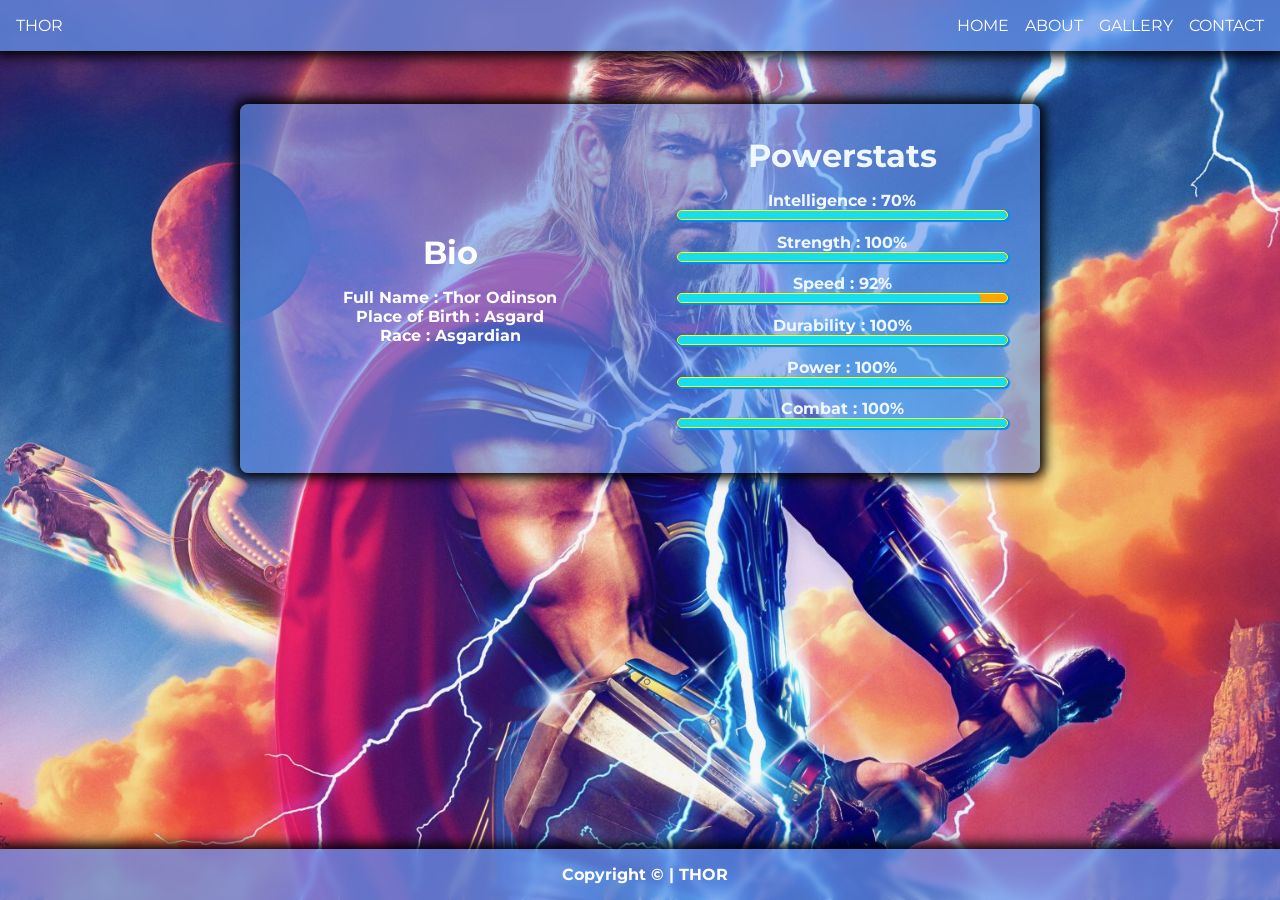
<file: index.html>
<!DOCTYPE html>
<html lang="en">
<head>
  <meta charset="UTF-8">
  <meta name="viewport" content="width=device-width, initial-scale=1.0">
  <title>HOME | THOR</title>
  <meta name="author" content="Nhlamulo Baloyi">
  <meta name="description" content="My Superhero App">
  <link rel="stylesheet" href="styles.css">
  <link rel="stylesheet" href="css/index.css">
</head>
<body>
  <div class="menu-bar">
    <nav>
        <ul class="sideBar">
        <li onclick="hideSidebar()"><a href=""><svg class="svg" xmlns="http://www.w3.org/2000/svg" height="24px" viewBox="0 -960 960 960" width="24px" fill="#ffffff"><path d="m256-200-56-56 224-224-224-224 56-56 224 224 224-224 56 56-224 224 224 224-56 56-224-224-224 224Z"/></svg></a></li>
        <li><a href="index.html">HOME</a></li>
        <li><a href="about.html">ABOUT</a></li>
        <li><a href="gallery.html">GALLERY</a></li>
        <li><a href="contact.html">CONTACT</a></li>
        </ul>
      <ul>
        <li><a href="#">THOR</a></li>
        <li class="hideonmobile"><a href="index.html">HOME</a></li>
        <li class="hideonmobile"><a href="about.html">ABOUT</a></li>
        <li class="hideonmobile"><a href="gallery.html">GALLERY</a></li>
        <li class="hideonmobile"><a href="contact.html">CONTACT</a></li>
        <li class="hideontablet" onclick="showSidebar()"><a href=""><svg xmlns="http://www.w3.org/2000/svg" height="24px" viewBox="0 -960 960 960" width="24px" fill="#ffffff"><path d="M120-240v-80h720v80H120Zm0-200v-80h720v80H120Zm0-200v-80h720v80H120Z"/></svg></a></li>
      </ul>
    </nav>
  </div>
  <div class="container">
    <div class="container-v2">
      <div class="Bio-container">
        <h1>Bio</h1>
        <h4>Full Name : Thor Odinson</h4>
        <h4>Place of Birth : Asgard</h4>
        <h4>Race : Asgardian</h4>
     </div>
    <div class="Powerstats-container">
      <h1>Powerstats</h1>
      <h4 id="intelligence">Intelligence : 70%</h4>
      <div class="slide">
        <div class="slide-fill" style="width: 100%;" id="fill1"></div>
      </div>
      <h4 id="strength">Strength : 100%</h4>
      <div class="slide">
        <div class="slide-fill" style="width: 100%;" id="fill2"></div>
      </div>
      <h4 id="speed">Speed : 92%</h4>
      <div class="slide">
        <div class="slide-fill" style="width:92%;" id="fill3"></div>
      </div>
      <h4 id="durability">Durability : 100%</h4>
      <div class="slide">
        <div class="slide-fill" style="width: 100%;" id="fill4"></div>
      </div>
      <h4 id="power">Power : 100%</h4>
      <div class="slide">
        <div class="slide-fill" style="width: 100%;" id="fill5"></div>
      </div>
      <h4 id="combat">Combat : 100%</h4>
      <div class="slide">
        <div class="slide-fill" style="width: 100%;" id="fill6"></div>
      </div>
    </div>
    </div>
  </div>
  <footer>
    <h4>&nbsp; Copyright &copy; | THOR</h4>
  </footer>

  <script  src="main.js"></script>
</body>
</html>
</file>
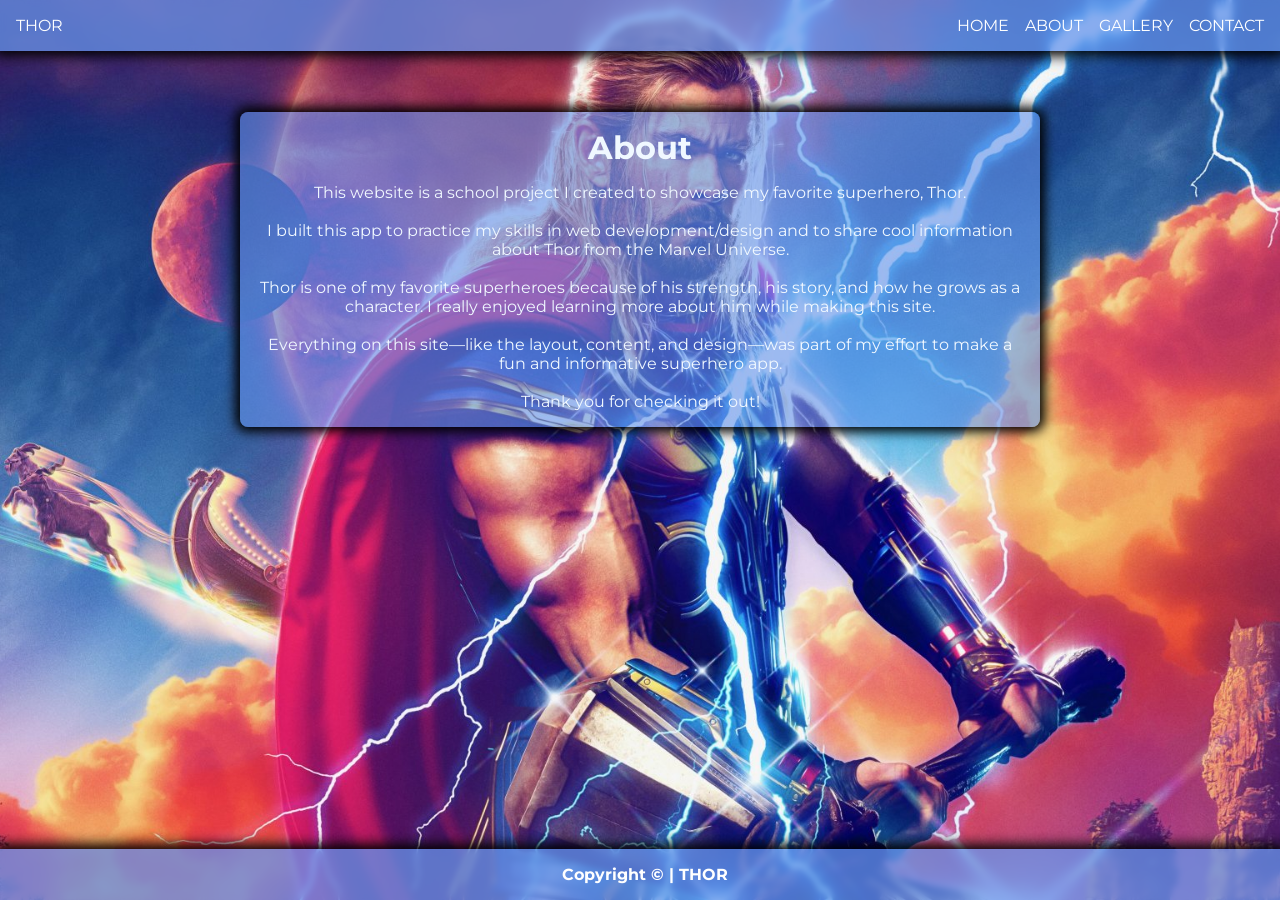
<file: about.html>
<!DOCTYPE html>
<html lang="en">
<head>
  <meta charset="UTF-8">
  <meta name="viewport" content="width=device-width, initial-scale=1.0">
  <title>ABOUT | THOR</title>
  <meta name="author" content="Nhlamulo Baloyi">
  <meta name="description" content="My Superhero App">
  <link rel="stylesheet" href="styles.css">
  <link rel="stylesheet" href="css/about.css">
</head>
<body>
  <div class="menu-bar">
    <nav>
        <ul class="sideBar">
        <li onclick="hideSidebar()"><a href=""><svg  class="svg" xmlns="http://www.w3.org/2000/svg" height="24px" viewBox="0 -960 960 960" width="24px" fill="#ffffff"><path d="m256-200-56-56 224-224-224-224 56-56 224 224 224-224 56 56-224 224 224 224-56 56-224-224-224 224Z"/></svg></a></li>
        <li><a href="index.html">HOME</a></li>
        <li><a href="about.html">ABOUT</a></li>
        <li><a href="gallery.html">GALLERY</a></li>
        <li><a href="contact.html">CONTACT</a></li>
      </ul>
      <ul>
        <li><a href="">THOR</a></li>
        <li class="hideonmobile"><a href="index.html">HOME</a></li>
        <li class="hideonmobile"><a href="about.html">ABOUT</a></li>
        <li class="hideonmobile"><a href="gallery.html">GALLERY</a></li>
        <li class="hideonmobile"><a href="contact.html">CONTACT</a></li>
        <li class="hideontablet" onclick="showSidebar()"><a href=""><svg xmlns="http://www.w3.org/2000/svg" height="24px" viewBox="0 -960 960 960" width="24px" fill="#ffffff"><path d="M120-240v-80h720v80H120Zm0-200v-80h720v80H120Zm0-200v-80h720v80H120Z"/></svg></a></li>
      </ul>
    </nav>
  </div>
    <div class="about-container">
        <div class="about">
            <h1>About</h1>
            <p>This website is a school project I created to showcase my favorite superhero, Thor.</p>
            <br>
            <p>I built this app to practice my skills in web development/design and to share cool information about Thor from the Marvel Universe.</p>
            <br>
            <p>Thor is one of my favorite superheroes because of his strength, his story, and how he grows as a character. I really enjoyed learning more about him while making this site.</p>
            <br>
            <p>Everything on this site—like the layout, content, and design—was part of my effort to make a fun and informative superhero app.</p>
            <br>
            <p>Thank you for checking it out!</p>
        </div>
    </div>
     <footer>
    <h4>&nbsp; Copyright &copy; | THOR</h4>
  </footer>

  <script 
   src="main.js"></script>
</body>
</html>
</file>
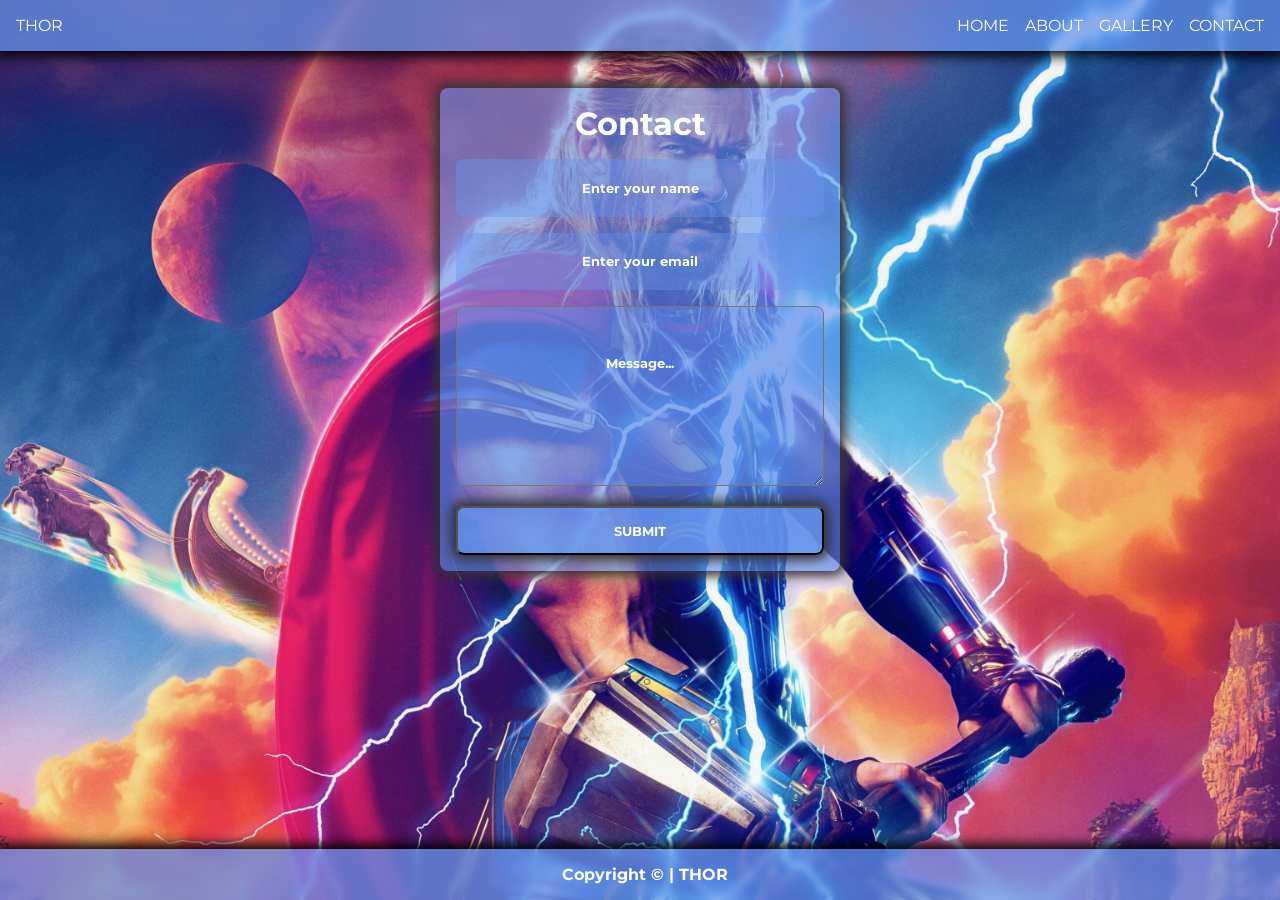
<file: contact.html>
<!DOCTYPE html>
<html lang="en">
<head>
  <meta charset="UTF-8">
  <meta name="viewport" content="width=device-width, initial-scale=1.0">
  <title>CONTACT | THOR</title>
  <meta name="author" content="Nhlamulo Baloyi">
  <meta name="description" content="My Superhero App">
  <link rel="stylesheet" href="styles.css">
  <link rel="stylesheet" href="css/contact.css">
</head>
<body>
  <div class="menu-bar">
    <nav>
        <ul class="sideBar">
        <li onclick="hideSidebar()"><a href=""><svg class="svg" xmlns="http://www.w3.org/2000/svg" height="24px" viewBox="0 -960 960 960" width="24px" fill="#ffffff"><path d="m256-200-56-56 224-224-224-224 56-56 224 224 224-224 56 56-224 224 224 224-56 56-224-224-224 224Z"/></svg></a></li>
        <li><a href="index.html">HOME</a></li>
        <li><a href="about.html">ABOUT</a></li>
        <li><a href="gallery.html">GALLERY</a></li>
        <li><a href="contact.html">CONTACT</a></li>
      </ul>
      <ul>
        <li><a href="">THOR</a></li>
        <li class="hideonmobile"><a href="index.html">HOME</a></li>
        <li class="hideonmobile"><a href="about.html">ABOUT</a></li>
        <li class="hideonmobile"><a href="gallery.html">GALLERY</a></li>
        <li class="hideonmobile"><a href="contact.html">CONTACT</a></li>
        <li class="hideontablet" onclick="showSidebar()"><a href=""><svg xmlns="http://www.w3.org/2000/svg" height="24px" viewBox="0 -960 960 960" width="24px" fill="#ffffff" style="color: white;"><path d="M120-240v-80h720v80H120Zm0-200v-80h720v80H120Zm0-200v-80h720v80H120Z"/></svg></a></li>
      </ul>
    </nav>
  </div>
     <footer>
    <h4>&nbsp; Copyright &copy; | THOR</h4>
  </footer>
  <div class="form-container">
    <div class="form">
        <h1>Contact</h1>
        <form action="" method="get">
        <input type="text" placeholder="Enter your name" autocomplete="name" required>
        <input type="email" name="email" placeholder="Enter your email">
        <textarea name="message" placeholder="Message..."></textarea>
        <button type="submit" onclick="submitBtn()">SUBMIT</button>
        </form>
    </div>
  </div>
  <script  src="main.js"></script>
</body>
</html>
</file>
<file: styles.css>
@import url('https://fonts.googleapis.com/css2?family=Montserrat:ital,wght@0,100..900;1,100..900&display=swap');

* {
    font-family: "Montserrat", sans-serif;
    font-optical-sizing: auto;
    font-style: normal;
    margin: 0;
    padding: 0;
    box-sizing: border-box;
    -webkit-tap-highlight-color: transparent;
}

body {
    background-image: url("images/avenger.jpeg");
    background-size: cover;
    background-repeat: no-repeat;
    background-position: center;
    height: 100vh;
    transition: .3s;
    scroll-behavior: smooth;
}

.menu-bar {
    display: flex;
    justify-content: center;
    background-color: transparent ;
    margin: 0 0 5.5rem 0;
    padding: 1rem;
    width: 100%;
}

nav {
    position: fixed;
    top: 0;
    left: 1;
    z-index: 999;
    backdrop-filter: blur(3px);
    box-shadow: 0px 0px 12px 5px;
    background-color: rgba(100, 148, 237, 0.749);
    border-radius: none ;
    padding: 1rem;
    width: 100%;
    min-width: 15.625rem;
}

nav ul {
    display: flex;
    justify-content: flex-end;
    flex-wrap: wrap;
    align-items: center;
    list-style: none;
    width: 100%;
    gap: 1rem;
}

nav li:first-child {
    margin-right: auto;
}

nav a {
    color: white;
    text-decoration: none;
}

.svg {
    margin: 1rem 0 0 1rem;
    backdrop-filter: blur(5px);
    border: 1px solid white;
    border-radius: 50%;

}

.sideBar {
    position: fixed;
    top: 1;
    right: 1;
    z-index: 500;
    display: none;
    flex-direction: column;
    font-size: large;
    justify-content: flex-start;
    margin-top: -1.1rem;
    margin-left: 8.5rem;
    justify-self: center;
    box-shadow: 0px 0px 12px 5px cornflowerblue;
    background-color: rgba(100, 148, 237, 0.603);
    width: 85%;
    height: 100vh;

}

.sideBar ul {
    display: flex;
    flex-direction: column;
    justify-content: flex-start;
    /* align-items: ; */
}

.sideBar a {
    width: 100%;
    font-weight: bold;
    font-size: large;
}

.side a:hover {
    background-color: aqua;
}

img {
    width: 100%;
    max-width: 15rem;
    height: 50vh;
    max-height: 15rem;
    aspect-ratio: none;
    box-shadow: 0 0 12px 5px blue;
    border-radius: 0.5rem;
    margin: 0 1rem 2rem 0;
}

footer {
    position: fixed;
    bottom: 0;
    left: 1;
    z-index: 498;
    display: flex;
    justify-content: center;
    justify-self: center;
    backdrop-filter: blur(3px);
    box-shadow: 0px 0px 12px 5px;
    background-color: rgba(100, 148, 237, 0.749);
    padding: 1rem;
    width: 100%;
    min-width: 15.625rem;
}


footer h4 {
    color: white;
    text-align: center;
}

@media(min-width:507px) {
    .hideontablet {
        display: none;
    }
}

@media(max-width:506px) {
    .image {
        margin: 14rem 0 0 0;
    }
    .hideontablet {
        display: flex;
    }

    .hideonmobile {
        display: none;
    }
}

@media(max-width:400px) {
    .form {
        width: 100%;
    }
    .image {
        width: 100%;
        border-radius: 0;
        border-left: none;
        border-right: none;
        margin: 14rem 0 0 0;
    }
    .hideontablet {
        display: flex;
    }

    .hideonmobile {
        display: none;
    }

    .sideBar {
        position: fixed;
        top: 1;
        right: 1;
        z-index: 500;
        color: cornflowerblue;
        display: none;
        flex-direction: column;
        justify-content: flex-start;
        margin: -1.1rem 1rem 0 .8rem;
        justify-self: center;
        box-shadow: 0px 0px 12px 5px cornflowerblue;
        background-color: rgba(100, 148, 237, 0.603);
        width: 100%;
        height: 100vh;

    }
}

@keyframes moveLeft {
    from {
        transform: translateX(-100px);
    }
    to {
        transform: translateX(-530px);
    }
}
@keyframes moveRight {
    from {
        opacity: 0;
        transform: translateX(-50px);
    }
    to {
        opacity: 1;
        transform: translateX(0px);
    }
}

@keyframes moveUp {
    from {
        opacity: 0;
        transform: translateY(60px);
    }
    to {
        opacity: 1;
        transform: translateY(0);
    }
}

@keyframes fade{
    from{
        opacity: 0;
    }
    to{
        opacity: 1;
    }
}

@keyframes fill {
    from {
        opacity: 0;
        transform: translateX(-30px);
    }
    to {
        opacity: 1;
        transform: translateX(0px);
    }
}
</file>
<file: css/index.css>
input {
    display: flex;
    flex-direction: column;
    border-radius:.8rem;
    padding: .5rem;
    background-color: rgba(100, 148, 237, 0.406);
    width: 75%;
    margin: 0 0 1rem 0;
}

button{
    width: 30%;
    padding: .5rem;
    border-radius: .8rem;
    cursor: pointer;
}

input::placeholder {
    text-align: center;
}

.inputs {
    display: flex;
    flex-direction: column;
    justify-content: center;
    align-items: center;
    text-align: center;
    border: 1px solid green;
    padding: .5rem;
    border-radius: .8rem;
}

.opacity {
    opacity: 0;
}

.container {
    display: flex;
    flex-wrap: wrap;
    background-color: transparent ;
    justify-content: center;
    padding: 1rem 0.9rem;
    gap: 1rem;
    width: 100%;
    margin: auto;
}

.container-v2 {
    display: flex;
    flex-wrap: wrap;
    align-items: center;
    box-shadow: 0px 0px 12px 5px;
    background-color: rgba(100, 148, 237, 0.603);
    border-radius: 0.5rem;
    margin: -2rem 0 0 0;
    width: 100%;
    max-width: 50rem;
    min-width: 15.625rem;
    padding: 1rem;
    gap: 1rem;
    animation: moveUp 1s ease-in-out;
}

.edit {
    display: flex;
    justify-content: flex-end;
    align-items: center;
    border: 1px solid black;
}

.edit p {
    border: 1px solid black;
    cursor: pointer;
}

.Bio-container {
    flex: auto;
    border-radius: 0.5rem;
    padding: 1rem;
    opacity: 0;
    animation: fade 1.2s ease-in-out forwards;
    animation-delay: .5s;
    /* animation-delay: .5s; */
}

.Bio-container h1 {
    font-family: "Montserrat", sans-serif;
    font-optical-sizing: auto;
    font-style: normal;
    margin: 0 0 1rem 0;
    color: white;
    text-align: center;
}

.Bio-container h4 {
    color: white;
    text-align: center;
}


.Powerstats-container {
    flex: auto;
    border-radius: 0.5rem;
    padding: 1rem;
    opacity: 0;
    animation: fade 1.2s ease-in-out forwards;
    animation-delay: .5s;
}

.Powerstats-container h1 {
    margin: 0 0 1rem 0;
    color: aliceblue;
    text-align: center;
}

.Powerstats-container h4 {
    color: aliceblue;
    text-align: center;
}

.slide {
    flex-wrap: wrap;
    background-color: orange;
    box-shadow: 1px 1px 1px 1px rgb(0, 140, 255);
    border: 0.9px solid yellow;
    border-radius: 0.5rem;
    height: 1.1vh;
    overflow: hidden;
    margin: 0 0 0.8rem 0;
}

.slide-fill {
    flex-wrap: wrap;
    background-color: rgb(24, 221, 239);
    border-radius: 0.5rem;
    height: 1vh;
    opacity: 0;
    animation: fill 5s alternate linear forwards;
    min-width: none;
}
</file>
<file: css/about.css>
.about-container {
    width: 100%;
    display: flex;
    justify-content: center;
    align-items: center;
    margin: 5rem 0 0 0;
    background-color: transparent;
    padding: 1rem;
}

.about {
    box-shadow: 0px 0px 12px 5px;
    background-color: rgba(100, 148, 237, 0.603);
    border-radius: 0.5rem;
    width: 100%;
    max-width: 50rem;
    margin: -1.5rem 0 0 0;
    padding: 1rem;
    animation: moveUp 1s ease-in-out;
}

.about h1 {
    margin: 0 0 1rem 0;
    color: aliceblue;
    text-align: center;
    opacity: 0;
    animation: fade 1.5s ease-in-out forwards;
    animation-delay: .5s;
}

.about p {
    color: aliceblue;
    text-align: center;
    opacity: 0;
    animation: fade 1.5s ease-in-out forwards;
    animation-delay: .5s;
}
</file>
<file: css/contact.css>
.form-container {
    display: flex;
    flex-wrap: wrap;
    justify-content: center;
    width: 100%;
}

.form {
    display: flex;
    flex-direction: column;
    flex-wrap: wrap;
    color: white;
    box-shadow: 0px 0px 12px 5px #333;
    background-color: rgba(100, 148, 237, 0.603);
    border-radius: 0.5rem;
    margin: -2rem 0 0 0;
    width: 90%;
    max-width: 25rem;
    padding: 1rem;
    animation: fade 1.5s ease-in-out;
}

.form h1 {
    flex-wrap: wrap;
    text-align: center;
    margin: 0 0 1rem 0;
}

input {
    flex: auto;
    margin: 0 0 1rem 0;
    border: none;
    color: white;
    border-radius: 0.5rem;
    background-color: rgba(100, 148, 237, 0.406);
    width: 100%;
    height: 6.4vh;
    min-height: 3.5vh;
    outline-color: none;
    padding: 1rem;
}

input::placeholder {
    text-align: center;
    font-weight: bold;
    color: white;
}

textarea {
    padding: 1rem 1rem;
    width: 100%;
    height: 20vh;
    color: white;
    background-color: rgba(100, 148, 237, 0.406);
    margin: 0 0 1rem 0;
    border-radius: 0.5rem;
}

textarea::placeholder {
    padding: 2rem 0;
    text-align: center;
    font-weight: bold;
    color: white;
}

button {
    padding: 0.9rem 1rem;
    box-shadow: 0px 0px 12px 5px #333;
    background-color: rgba(100, 148, 237, 0.792);
    border-radius: 0.5rem;
    width: 100%;
    color: white;
    font-weight: bold;
}
</file>
